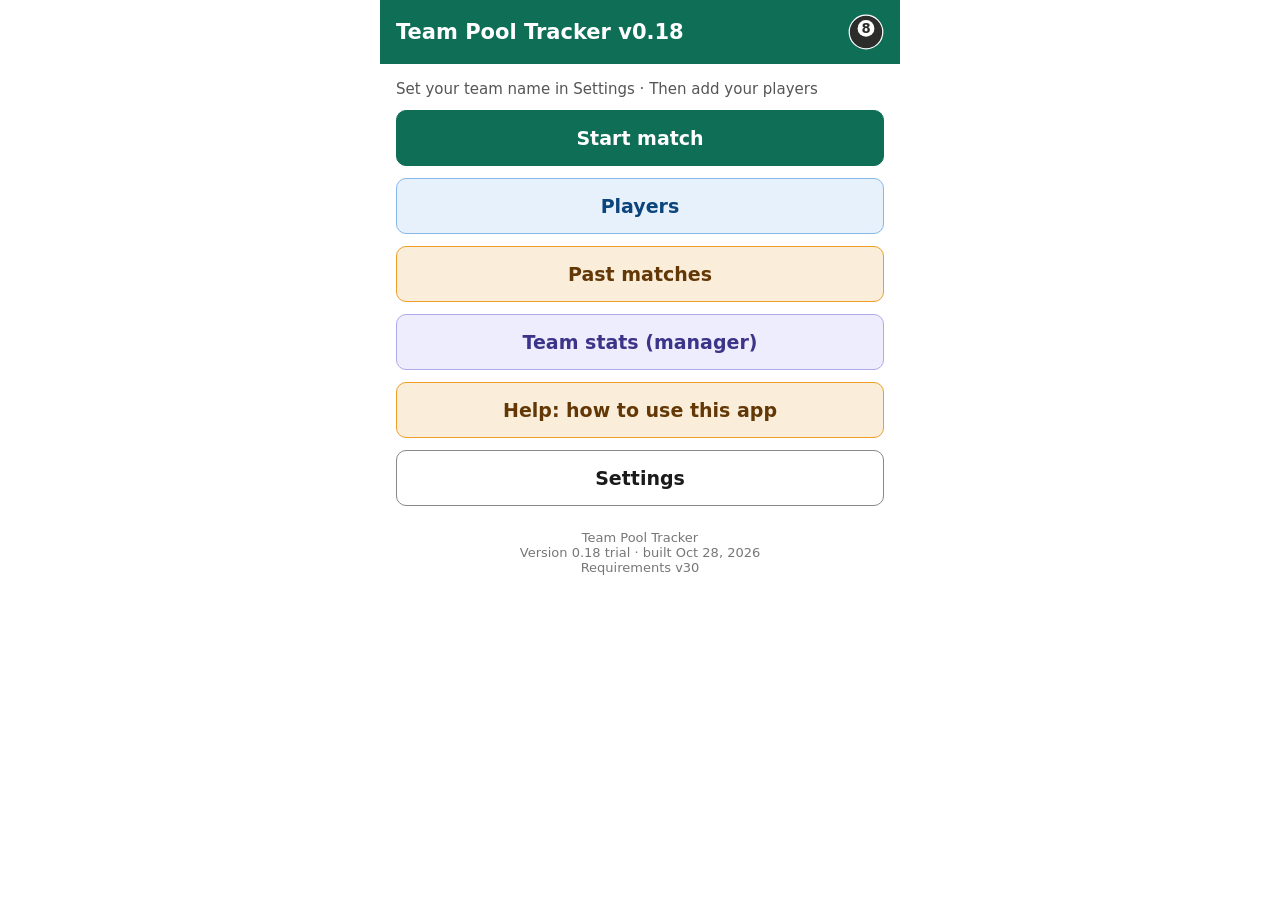
<file: app/index.html>
<!doctype html>
<html lang="en"><head>
<meta charset="utf-8">
<meta name="viewport" content="width=device-width, initial-scale=1, viewport-fit=cover">
<meta name="theme-color" content="#0F6E56">
<meta name="robots" content="noindex, nofollow">
<meta name="apple-mobile-web-app-capable" content="yes">
<meta name="apple-mobile-web-app-title" content="Pool Tracker">
<title>Team Pool Tracker v0.18</title>
<link rel="manifest" href="manifest.webmanifest">
<link rel="apple-touch-icon" href="icon-192.png">
<link rel="icon" href="icon-192.png">
<link rel="stylesheet" href="style.css?v=0.18">
</head><body>
<div id="app"></div>
<div id="print"></div>
<script src="engine.js?v=0.18"></script>
<script src="app.js?v=0.18"></script>
</body></html>
</file>
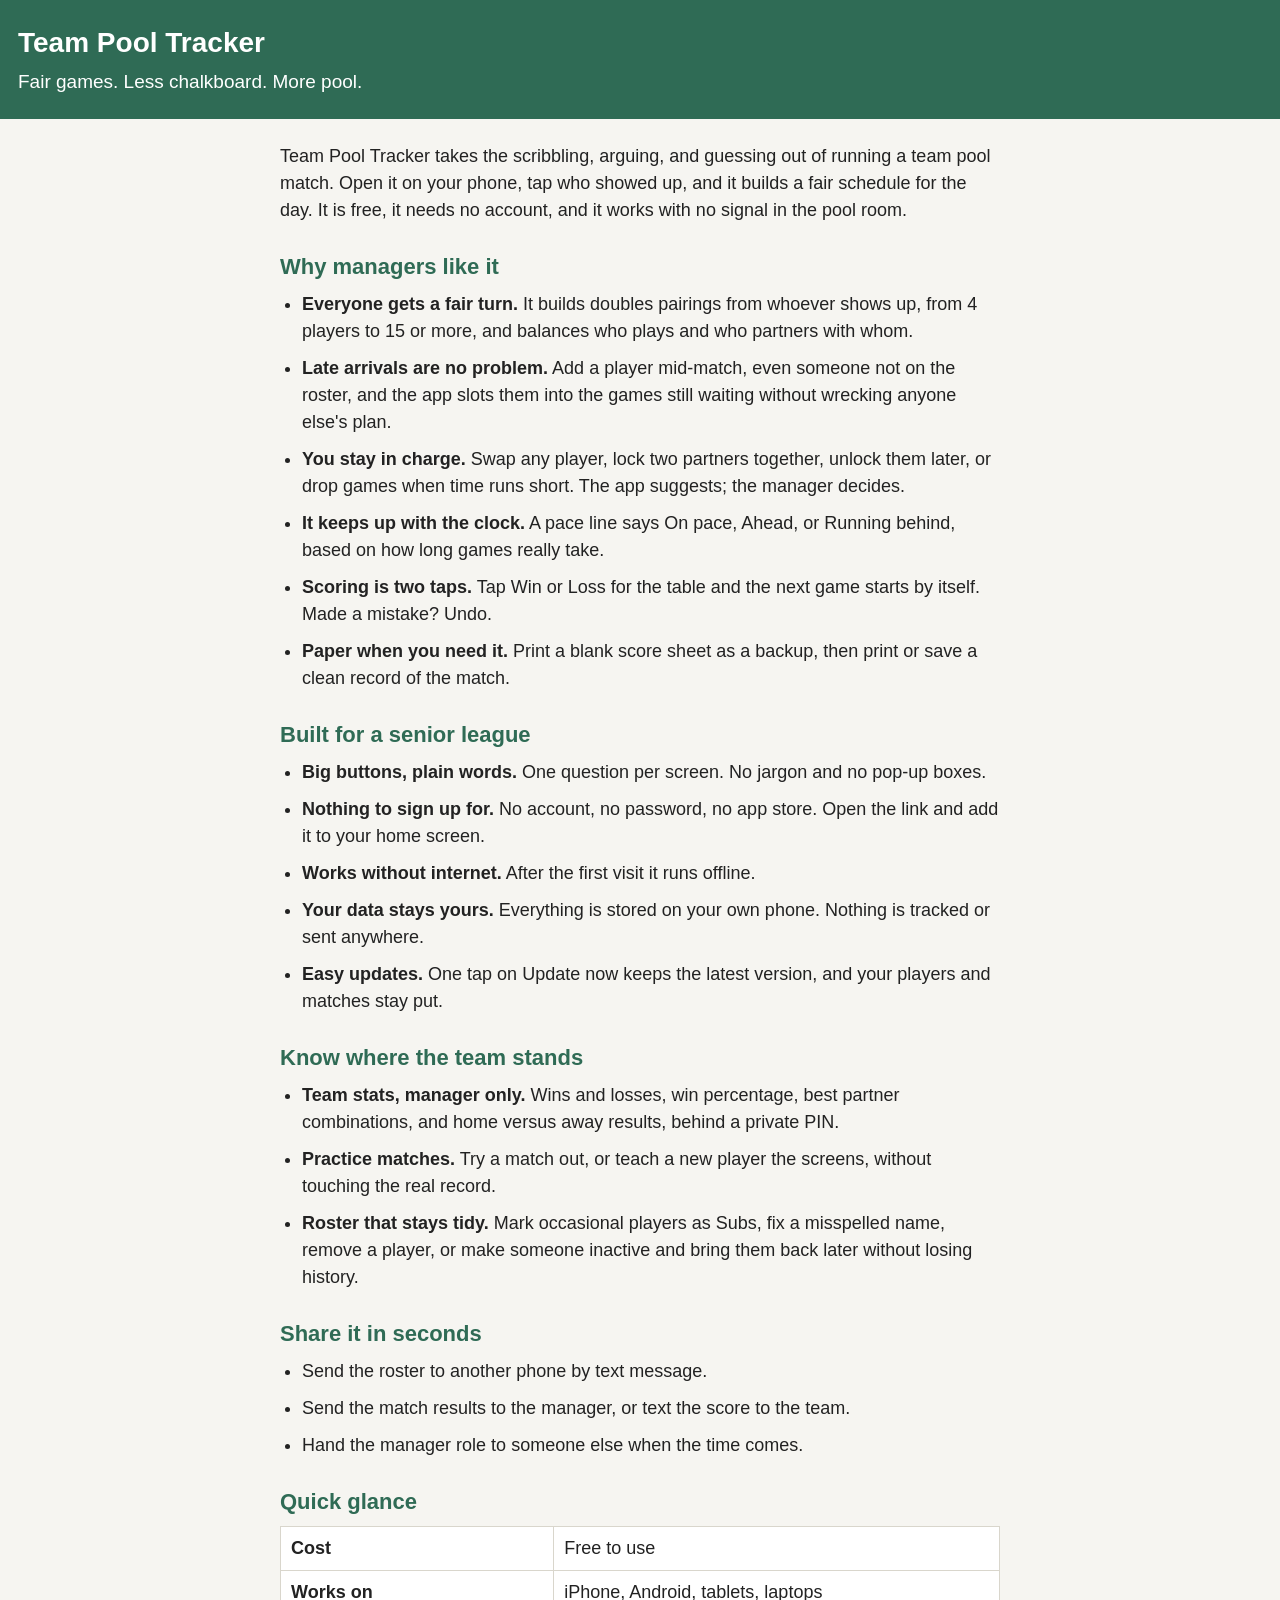
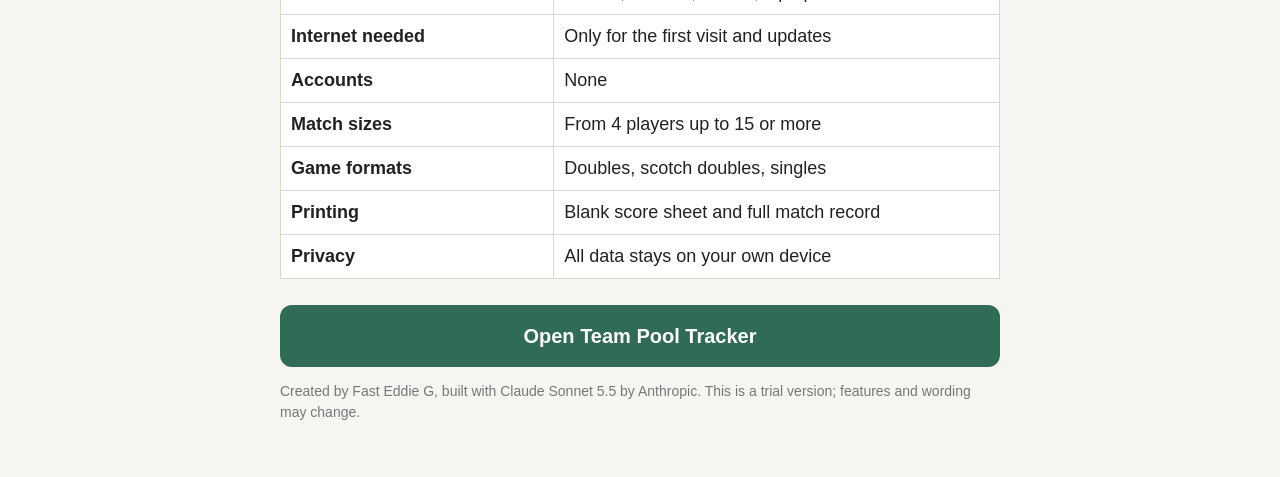
<file: app/features.html>
<!doctype html>
<html lang="en"><head><meta charset="utf-8"><meta name="viewport" content="width=device-width,initial-scale=1">
<meta name="robots" content="noindex"><title>Team Pool Tracker: Features</title>
<style>
body{font-family:-apple-system,Segoe UI,Roboto,Helvetica,Arial,sans-serif;margin:0;background:#f6f5f1;color:#222;line-height:1.5;font-size:18px}
.top{background:#2f6b55;color:#fff;padding:22px 18px}.top h1{margin:0 0 4px;font-size:28px}.top p{margin:0;font-size:19px}
.wrap{max-width:720px;margin:0 auto;padding:6px 18px 40px}
h2{color:#2f6b55;margin:26px 0 8px;font-size:22px}
ul{padding-left:22px;margin:6px 0}li{margin:0 0 10px}
table{border-collapse:collapse;width:100%;margin-top:8px}td{border:1px solid #d9d6cc;padding:8px 10px;background:#fff}td:first-child{font-weight:600;width:38%}
.cta{display:block;background:#2f6b55;color:#fff;text-decoration:none;text-align:center;padding:16px;border-radius:12px;font-weight:700;margin:26px 0 8px;font-size:20px}
.small{font-size:14px;color:#777}
</style></head><body>
<div class="top"><h1>Team Pool Tracker</h1><p>Fair games. Less chalkboard. More pool.</p></div>
<div class="wrap">
<p>Team Pool Tracker takes the scribbling, arguing, and guessing out of running a team pool match. Open it on your phone, tap who showed up, and it builds a fair schedule for the day. It is free, it needs no account, and it works with no signal in the pool room.</p>
<h2>Why managers like it</h2><ul>
<li><b>Everyone gets a fair turn.</b> It builds doubles pairings from whoever shows up, from 4 players to 15 or more, and balances who plays and who partners with whom.</li>
<li><b>Late arrivals are no problem.</b> Add a player mid-match, even someone not on the roster, and the app slots them into the games still waiting without wrecking anyone else's plan.</li>
<li><b>You stay in charge.</b> Swap any player, lock two partners together, unlock them later, or drop games when time runs short. The app suggests; the manager decides.</li>
<li><b>It keeps up with the clock.</b> A pace line says On pace, Ahead, or Running behind, based on how long games really take.</li>
<li><b>Scoring is two taps.</b> Tap Win or Loss for the table and the next game starts by itself. Made a mistake? Undo.</li>
<li><b>Paper when you need it.</b> Print a blank score sheet as a backup, then print or save a clean record of the match.</li></ul>
<h2>Built for a senior league</h2><ul>
<li><b>Big buttons, plain words.</b> One question per screen. No jargon and no pop-up boxes.</li>
<li><b>Nothing to sign up for.</b> No account, no password, no app store. Open the link and add it to your home screen.</li>
<li><b>Works without internet.</b> After the first visit it runs offline.</li>
<li><b>Your data stays yours.</b> Everything is stored on your own phone. Nothing is tracked or sent anywhere.</li>
<li><b>Easy updates.</b> One tap on Update now keeps the latest version, and your players and matches stay put.</li></ul>
<h2>Know where the team stands</h2><ul>
<li><b>Team stats, manager only.</b> Wins and losses, win percentage, best partner combinations, and home versus away results, behind a private PIN.</li>
<li><b>Practice matches.</b> Try a match out, or teach a new player the screens, without touching the real record.</li>
<li><b>Roster that stays tidy.</b> Mark occasional players as Subs, fix a misspelled name, remove a player, or make someone inactive and bring them back later without losing history.</li></ul>
<h2>Share it in seconds</h2><ul>
<li>Send the roster to another phone by text message.</li>
<li>Send the match results to the manager, or text the score to the team.</li>
<li>Hand the manager role to someone else when the time comes.</li></ul>
<h2>Quick glance</h2>
<table><tr><td>Cost</td><td>Free to use</td></tr><tr><td>Works on</td><td>iPhone, Android, tablets, laptops</td></tr><tr><td>Internet needed</td><td>Only for the first visit and updates</td></tr><tr><td>Accounts</td><td>None</td></tr><tr><td>Match sizes</td><td>From 4 players up to 15 or more</td></tr><tr><td>Game formats</td><td>Doubles, scotch doubles, singles</td></tr><tr><td>Printing</td><td>Blank score sheet and full match record</td></tr><tr><td>Privacy</td><td>All data stays on your own device</td></tr></table>
<a class="cta" href="./">Open Team Pool Tracker</a>
<p class="small">Created by Fast Eddie G, built with Claude Sonnet 5.5 by Anthropic. This is a trial version; features and wording may change.</p>
</div></body></html>
</file>
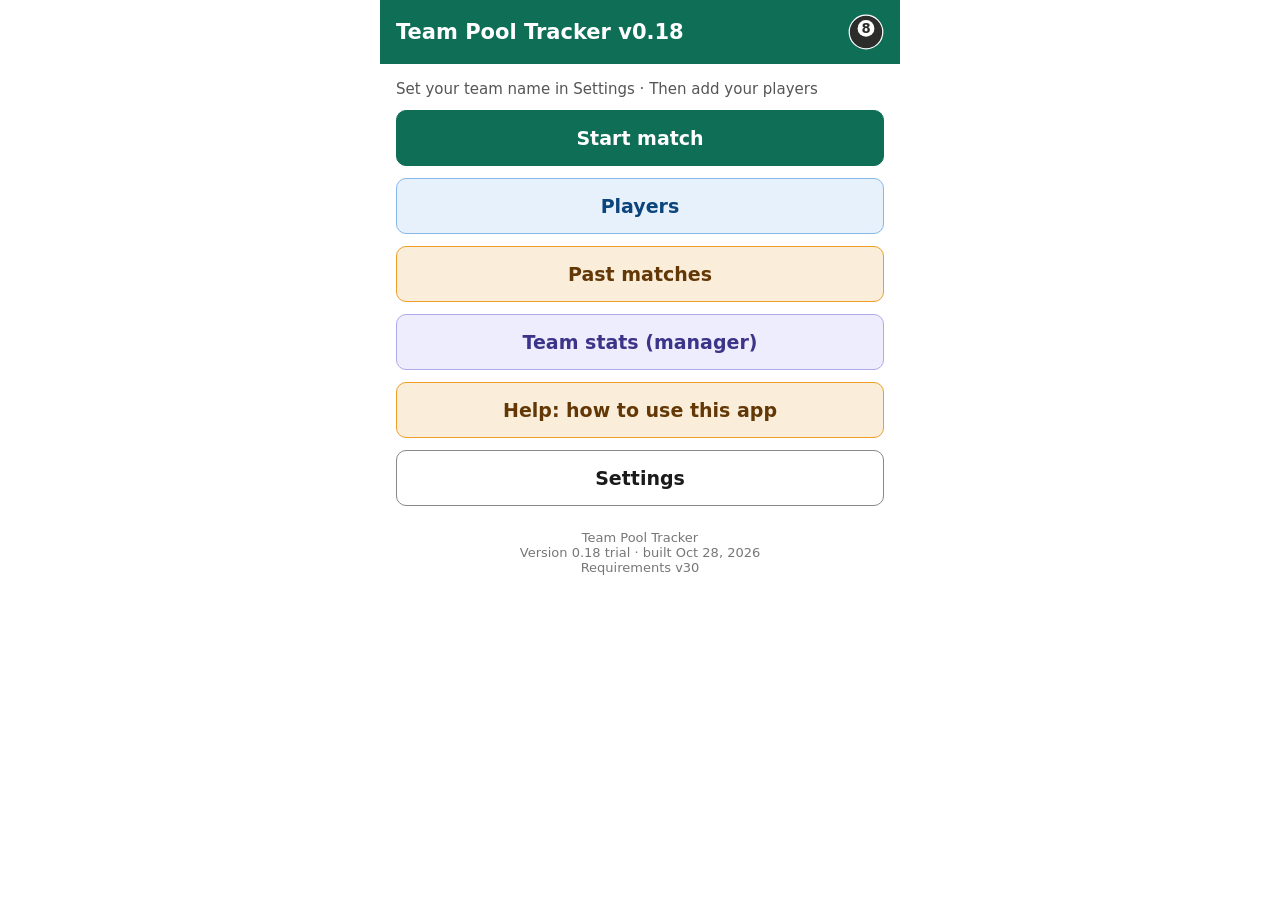
<file: app/update.html>
<!doctype html>
<html lang="en"><head><meta charset="utf-8"><meta name="viewport" content="width=device-width, initial-scale=1"><meta name="robots" content="noindex, nofollow"><title>Updating Team Pool Tracker</title>
<style>body{font-family:-apple-system,system-ui,'Segoe UI',Roboto,Arial,sans-serif;text-align:center;padding:48px 20px;font-size:22px;color:#1a1a1a}h1{color:#0F6E56}</style></head>
<body><h1>Updating Team Pool Tracker</h1><p id="m">Please wait a few seconds. Your players and matches are kept.</p>
<script>
(function(){
var files=['./','index.html','app.js','engine.js','style.css','manifest.webmanifest','version.json','icon-192.png','icon-512.png'];
function done(){document.getElementById('m').textContent='Done. Opening the app.';setTimeout(function(){location.replace('./?u='+Date.now());},700);}
var jobs=[];
try{if(navigator.serviceWorker&&navigator.serviceWorker.getRegistrations)jobs.push(navigator.serviceWorker.getRegistrations().then(function(rs){return Promise.all(rs.map(function(r){return r.unregister();}));}));}catch(e){}
try{if(window.caches)jobs.push(caches.keys().then(function(ks){return Promise.all(ks.map(function(k){return caches.delete(k);}));}));}catch(e){}
Promise.all(jobs).catch(function(){}).then(function(){return Promise.all(files.map(function(f){return fetch(f,{cache:'reload'}).catch(function(){});}));}).then(done,done);
})();
</script></body></html>
</file>
<file: app/style.css>
*{box-sizing:border-box}
html,body{margin:0;background:#fff;color:#1a1a1a;font-family:-apple-system,system-ui,'Segoe UI',Roboto,Arial,sans-serif;font-size:18px;-webkit-text-size-adjust:100%}
#app{max-width:520px;margin:0 auto;min-height:100vh}
#print{display:none}
.hd{position:sticky;top:0;z-index:5;background:#0F6E56;color:#fff;display:flex;align-items:center;gap:10px;padding:14px 16px;padding-top:max(14px,env(safe-area-inset-top))}
.ttl{flex:1;font-size:21px;font-weight:700}
.bk{background:transparent;color:#fff;border:0;font-size:32px;line-height:1;padding:0 8px 4px 0;min-width:44px;min-height:44px}
.bd{padding:16px;padding-bottom:calc(32px + env(safe-area-inset-bottom))}
button,select,input,textarea{font:inherit}
.bt{display:flex;align-items:center;justify-content:center;gap:8px;width:100%;min-height:56px;font-size:19px;font-weight:700;margin:0 0 12px;border-radius:10px;border:1.5px solid #888;background:#fff;color:#1a1a1a;padding:8px 12px}
.bt:active{transform:scale(.98)}
.pr{background:#0F6E56;color:#fff;border-color:#0F6E56}
.bl{background:#E6F1FB;color:#0C447C;border-color:#85B7EB}
.am{background:#FAEEDA;color:#633806;border-color:#EF9F27}
.pu{background:#EEEDFE;color:#3C3489;border-color:#AFA9EC}
.win{background:#EAF3DE;color:#27500A;border-color:#97C459}
.los{background:#FCEBEB;color:#791F1F;border-color:#F09595}
.sm{min-height:44px;font-size:16px;margin:0}
.row2{display:grid;grid-template-columns:1fr 1fr;gap:10px;margin-bottom:12px}
.row2 .bt{margin:0}
.st{font-size:13px;color:#777;margin:0 0 4px}
.s{font-size:15px;color:#555;margin:0 0 12px}
h2{font-size:20px;margin:18px 0 8px}
.tg{font-size:13px;padding:2px 8px;border-radius:6px;background:#E6F1FB;color:#0C447C;font-weight:400;white-space:nowrap}
.lt{background:#FAEEDA;color:#633806}
.rw{display:flex;align-items:center;justify-content:space-between;gap:8px;min-height:50px;border-bottom:1px solid #ddd}
.ck{width:32px;height:32px;border-radius:6px;border:2px solid #888;display:flex;align-items:center;justify-content:center;font-size:22px;color:#fff;background:#fff;flex:none}
.ck.on{background:#0F6E56;border-color:#0F6E56}
.gm{border:1.5px solid #888;border-radius:14px;padding:12px;margin:0 0 12px}
.gm .t{display:flex;align-items:center;gap:8px;font-weight:700;margin-bottom:8px}
.ball{width:30px;height:30px;border-radius:50%;display:inline-flex;align-items:center;justify-content:center;font-size:15px;font-weight:700;flex:none;background:#185FA5;color:#fff}
.ball.b1{background:#EF9F27;color:#412402}.ball.b3{background:#C0392B;color:#fff}.ball.b4{background:#6C3FB5;color:#fff}
.big{font-size:22px}
.box{border-radius:12px;padding:12px 14px;margin:0 0 12px}
.ok{background:#EAF3DE;color:#27500A}.warn{background:#FAEEDA;color:#633806}.bad{background:#FCEBEB;color:#791F1F}.info{background:#E6F1FB;color:#0C447C}
.nm{background:none;border:0;padding:6px 4px;font-size:19px;text-decoration:underline dotted;color:inherit;min-height:44px}
input[type=text],input[type=time],input[type=number],select,textarea{width:100%;min-height:50px;border:1.5px solid #888;border-radius:10px;padding:8px 12px;background:#fff;color:#1a1a1a}
textarea{min-height:90px}
label{display:block;font-size:15px;color:#555;margin:12px 0 4px}
.step{display:flex;align-items:center;gap:10px;margin-bottom:6px}
.step .v{flex:1;text-align:center;font-size:24px;font-weight:700}
.step button{width:56px;min-height:50px;font-size:26px;border:1.5px solid #888;border-radius:10px;background:#fff}
.sheet{position:fixed;inset:0;background:rgba(0,0,0,.45);z-index:20;display:flex;align-items:flex-end;justify-content:center}
.sheet>div{background:#fff;border-radius:18px 18px 0 0;width:100%;max-width:520px;max-height:80vh;overflow:auto;padding:16px}
table{border-collapse:collapse;width:100%;font-size:16px}
td,th{border-bottom:1px solid #ddd;padding:8px 6px;text-align:left}
th{font-size:13px;color:#555}
.foot{font-size:11px;color:#aaa;text-align:center;margin-top:24px}
@media print{
  @page{margin:12mm}
  body>*:not(#print){display:none!important}
  #print{display:block!important;font-size:14px;color:#000}
  #print h1{font-size:22px;margin:0 0 4px}
  #print table{font-size:15px}
  #print td,#print th{border:1px solid #999;padding:5px 8px}
  #print .pf{font-size:8pt;color:#999;margin-top:14px;text-align:center}
}

.sheet.top{align-items:flex-start;padding-top:max(12px,env(safe-area-inset-top))}
.sheet.top>div{border-radius:18px;margin:0 8px}
.dots{display:flex;justify-content:center;gap:18px;margin:12px 0 18px}
.dot{width:24px;height:24px;border-radius:50%;border:2px solid #888;background:#fff}
.dot.on{background:#0F6E56;border-color:#0F6E56}
.pad{display:grid;grid-template-columns:repeat(3,1fr);gap:10px}
.pk{min-height:68px;font-size:28px;font-weight:700;border-radius:12px;border:1.5px solid #888;background:#fff;color:#1a1a1a;touch-action:manipulation}
.pk.sm{font-size:17px}
.pk:active{background:#E6F1FB}
</file>
